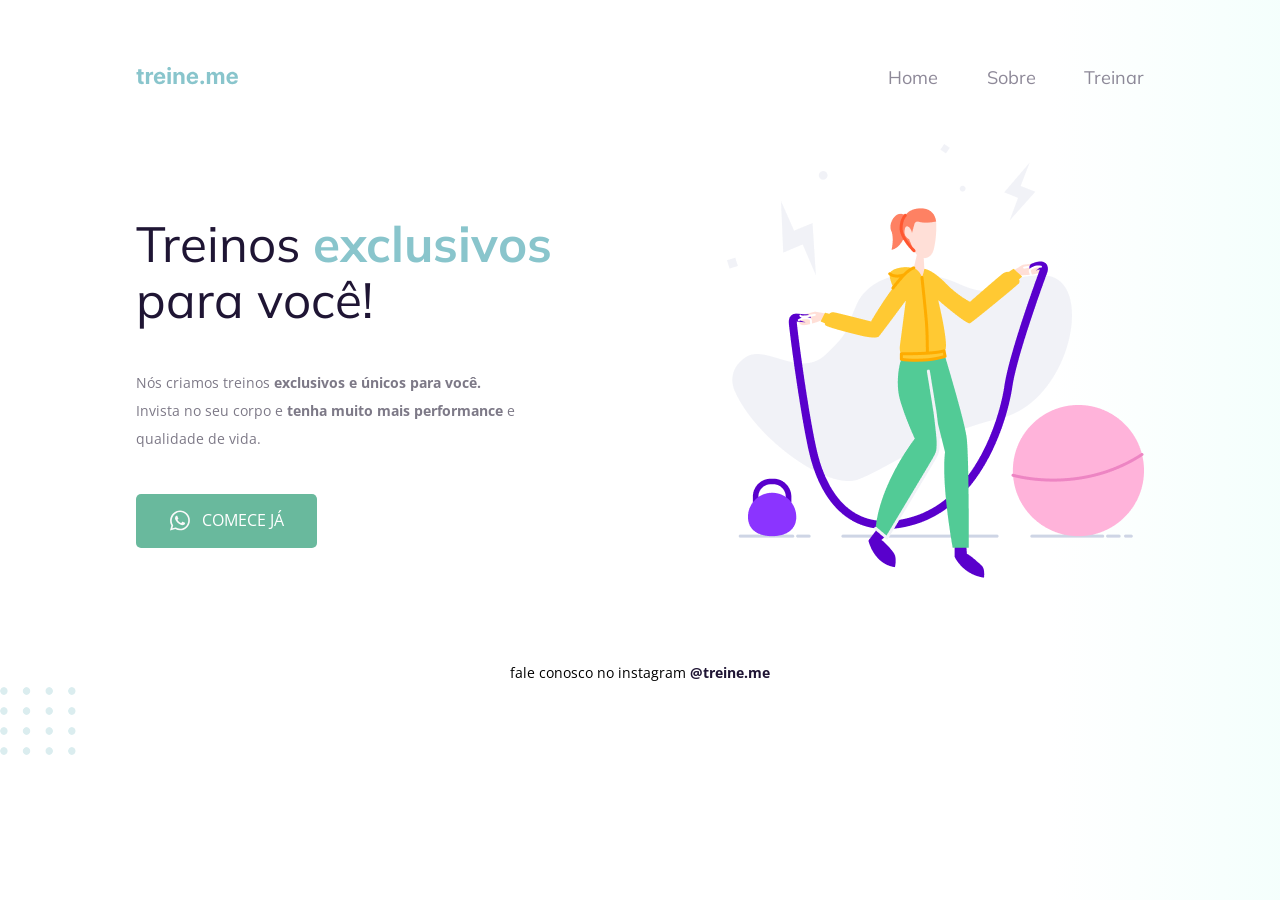
<file: index.html>
<!DOCTYPE html>
<html lang="pt-br">
  <head>
    <link rel="preconnect" href="https://fonts.googleapis.com">
    <link rel="preconnect" href="https://fonts.gstatic.com" crossorigin>

    <meta charset="UTF-8" />
    <meta name="viewport" content="width=device-width, initial-scale=1.0" />
    <title>Treine me</title>
    <link rel="icon" type="image/svg+xml" href="./images/exercicio.png" />

    <link href="https://fonts.googleapis.com/css2?family=Mulish:wght@400;700&family=Open+Sans:wght@400;700&display=swap" rel="stylesheet">

    <link rel="stylesheet" href="style.css">

  </head>
  <body>
    <div class="page">
      <nav>
          <a id="logo" href="#">
            <img src="./images/logo.svg" alt="Treine.me" />
          </a>
          <ul>
            <li><a href="#">Home</a></li>
            <li><a href="#">Sobre</a></li>
            <li><a href="#">Treinar</a></li>
          </ul>
      </nav>
      
      <main>
        <section>
          <h1>Treinos <span>exclusivos</span> para você!</h1>
          <p>
            Nós criamos treinos <strong>exclusivos e únicos para você.</strong></br>
            Invista no seu corpo e <strong>tenha muito mais performance</strong> e qualidade de vida.
          </p>
            <button>
              <img src="./images/whats.svg" alt="Ícone do whatsapp">
              Comece já
            </button>
          </section>
          <img src="./images/img.png" alt="Desenho de uma mulher pulando corta numa academia.">
      </main>

      <footer>
          fale conosco no instagram <a href="https://instagram.com/treineme" target="_blank">@treine.me</a>
      </footer>
    </div>

    <img id="balls" src="./images/balls.svg" alt="Bolinhas decorativas verdes no canto inferior direito da página.">

  </body>
</html>
</file>
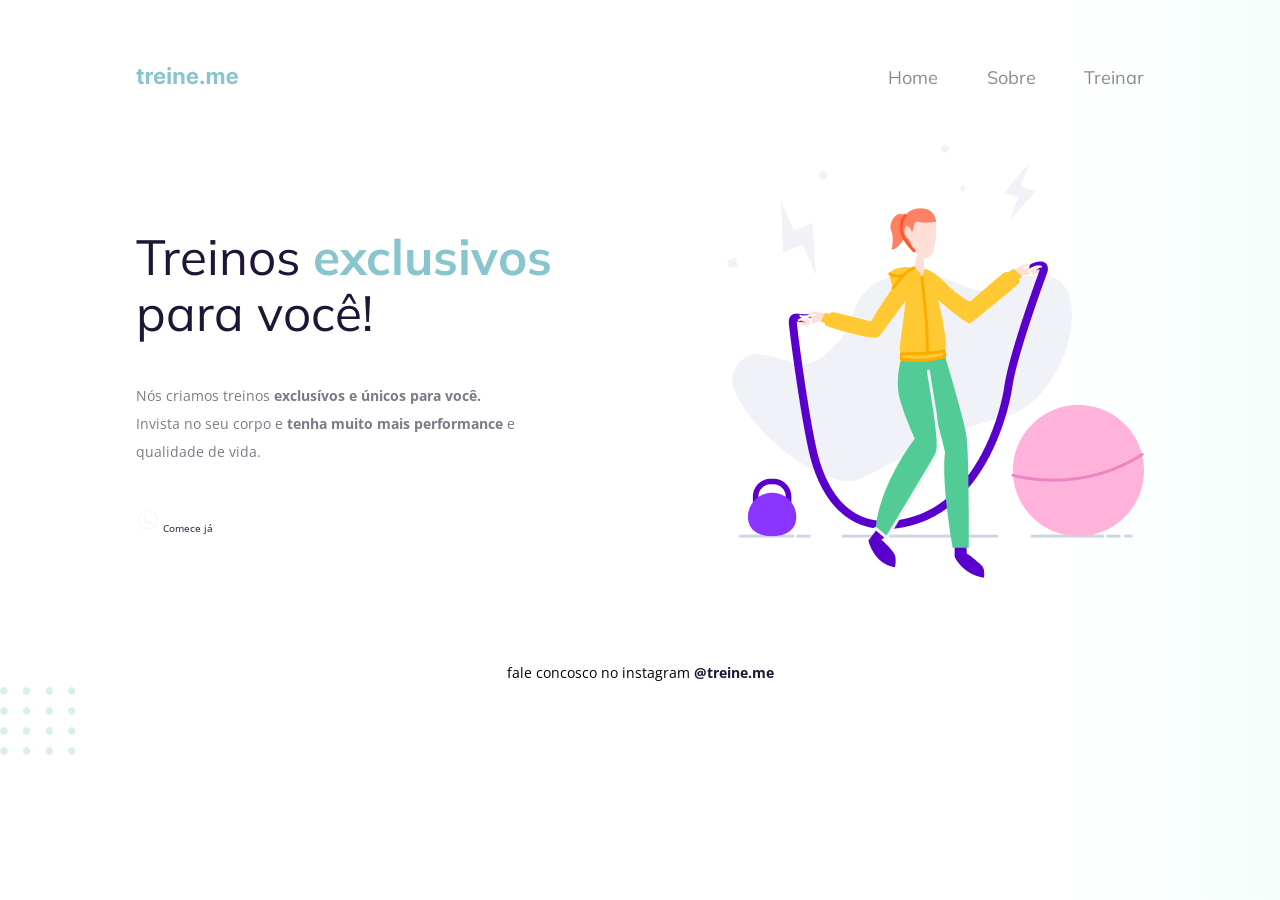
<file: index(accessibility).html>
<!DOCTYPE html>
<html lang="pt-br">
  <head>
    <link rel="preconnect" href="https://fonts.googleapis.com">
    <link rel="preconnect" href="https://fonts.gstatic.com" crossorigin>
    
    <meta charset="UTF-8">
    <meta name="viewport" content="width=device-width, initial-scale=1.0">
    <title>Treine me</title>

    <link href="https://fonts.googleapis.com/css2?family=Mulish:wght@400;700&family=Open+Sans:wght@400;700&display=swap" rel="stylesheet">

    <link rel="stylesheet" href="style.css">
  </head>
  <body>
 
    <div class="page">

      <nav>
        <a id="logo" href="#">
          <img src="images/logo.svg" alt="Treine.me">
        </a>
        <ul>
          <li><a href="#">Home</a></li>
          <li><a href="#">Sobre</a></li>
          <li><a href="#">Treinar</a></li>
        </ul>
      </nav>

      <main>

        <section>
          <h1>Treinos <span>exclusivos</span>
            para você!</h1>

          <p>
            Nós criamos treinos <strong>exclusívos e únicos para você.</strong><br/>
            Invista no seu corpo e <strong>tenha muito mais performance</strong> e qualidade de vida.
          </p>

          <a 
            class="button" 
            href="https://wa.me/5588988888888" 
            target="_blank">
              <img src="images/whats.svg" alt="ícone do whatsapp">
              Comece já
          </a>

        </section>

        <img src="images/img.png" alt="Desenho de uma mulher pulando corda numa academia">
        
      </main>
      <footer>
        fale concosco no instagram 
        <a href="https://instagram.com/treineme" target="_blank">@treine.me</a>
      </footer>
    </div>

    <img id="balls" src="images/balls.svg" alt="Bolinhas decorativas verdes no canto inferior direito da página.">

  </body>
</html>
</file>
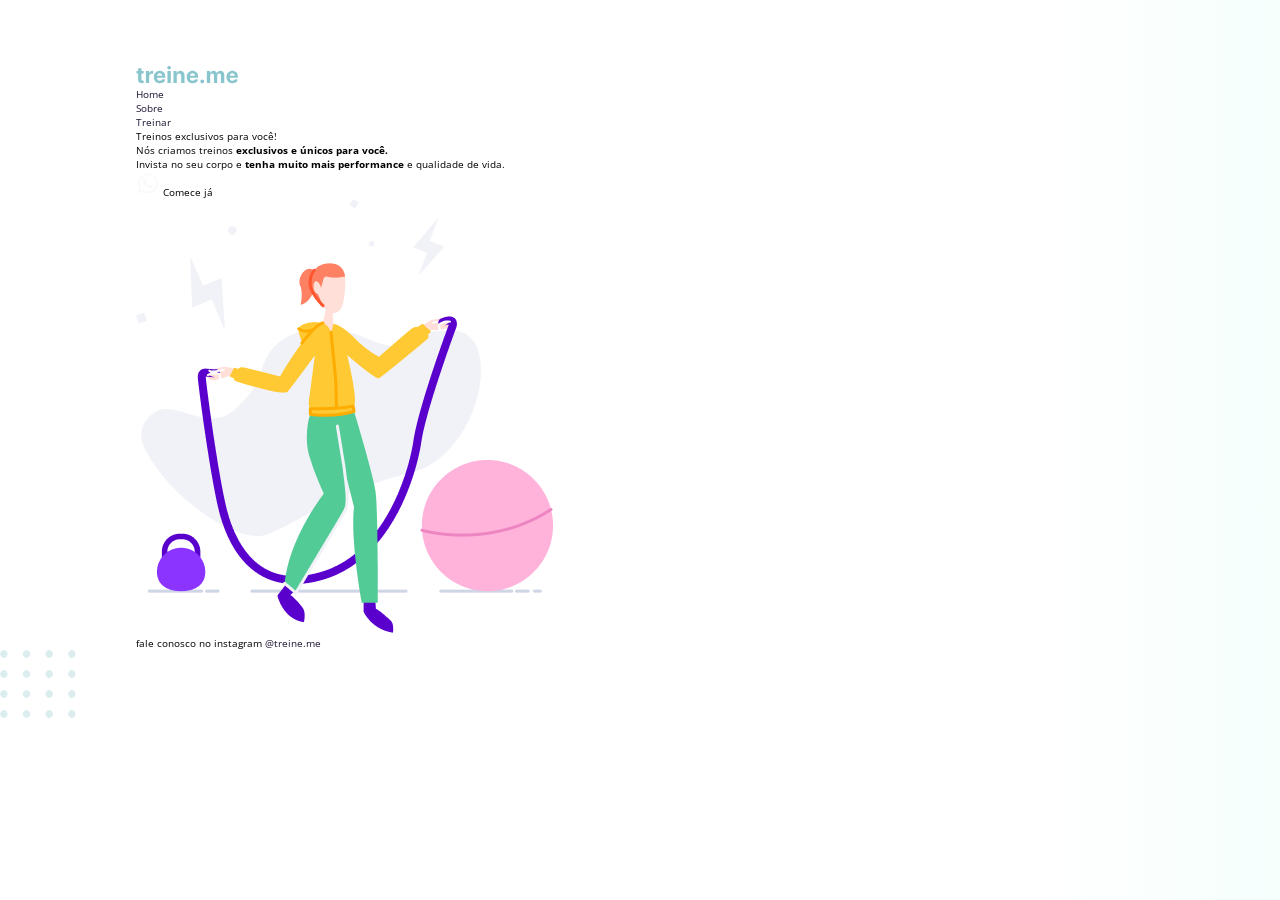
<file: index(no accessibility).html>
<!DOCTYPE html>
<html lang="pt-br">
  <head>
    <link rel="preconnect" href="https://fonts.googleapis.com">
    <link rel="preconnect" href="https://fonts.gstatic.com" crossorigin>

    <meta charset="UTF-8" />
    <meta name="viewport" content="width=device-width, initial-scale=1.0" />
    <title>Treine me</title>

    <link href="https://fonts.googleapis.com/css2?family=Mulish:wght@400;700&family=Open+Sans:wght@400;700&display=swap" rel="stylesheet">

    <link rel="stylesheet" href="style.css">

  </head>
  <body>
    <div class="page">
        <div class="nav">
          <a id="logo" href="#">
            <img src="images/logo.svg" alt="Treine.me" />
          </a>
          <div class="list">
            <div class="item"><a href="#">Home</a></div>
            <div class="item"><a href="#">Sobre</a></div>
            <div class="item"><a href="#">Treinar</a></div>
          </div>
        </div class="nav">
    
      <div class="main">
        <div>
          <div class="title">Treinos <span>exclusivos</span> para você!</div>

          <div class="subtitle">
            Nós criamos treinos <strong>exclusivos e únicos para você.</strong></br>
            Invista no seu corpo e <strong>tenha muito mais performance</strong> e qualidade de vida.
          </div>

          <div class="button">
              <img src="images/whats.svg" alt="Ícone do whatsapp">
              Comece já
          </div>

        </div>

        <img src="images/img.png" alt="Desenho de uma mulher pulando corta numa academia.">
      </div>
      <div class="footer">
          fale conosco no instagram <a href="https://instagram.com/treineme" target="_blank">@treine.me</a>
      </div>
    </div>

    <img id="balls" src="images/balls.svg" alt="Bolinhas decorativas verdes no canto inferior direito da página.">

  </body>
</html>
</file>
<file: style.css>
:root {
  font-size: 63%;
}

body {
  margin: 0;

  font-family: 'Open Sans', sans-serif;

  background: linear-gradient(
    90deg,
    rgb(227, 255, 248, 0) 82.08%,
    rgb(227, 255, 248, 0.38) 100%
  );

  min-height: 100vh;
}

.page {
  max-width: 100rem;
  margin: 0 auto;
  padding-top: 6.5rem;
}

nav {
  display: flex;
  justify-content: space-between;
  align-items: center;

  margin-bottom: 5.5rem;
}

ul {
  font-size: 1.8rem;
  display: flex;
  list-style: none;
  margin: 0;
  padding: 0;
}

a {
  color: #1f1534;
  text-decoration: none;
}

main {
  display: flex;
  align-items: center;
  justify-content: space-between;
}

ul {
  gap: 4.8rem;
}

ul li a {
  opacity: 0.5;
}

ul li a:hover {
  font-weight: bold;
  opacity: 1;
}

h1,
ul {
  font-family: 'Mulish', sans-serif;
}

h1 {
  font-size: 4.9rem;
  line-height: 5.6rem;
  color: #1f1534;

  font-weight: normal;

  width: 49rem;
}

h1 span {
  color: #89c5cc;
  font-weight: bold;
}

section p {
  font-size: 1.4rem;
  line-height: 2.8rem;
  color: #7d7987;

  margin: 4rem 0;
  width: 44rem;
}

button {
  font-family: 'Open Sans', sans-serif;
  font-size: 1.6rem;
  line-height: 2.1rem;
  text-transform: uppercase;

  color: white;
  background: #69b99d;
  padding: 1.4rem 3.2rem 1.5rem;

  display: flex;
  justify-content: center;
  align-items: center;
  text-align: center;
  gap: 1rem;

  border: none;
  border-radius: 0.5rem;

  cursor: pointer;
}

button:hover {
  background: #4ea788;
}

footer {
  font-size: 1.4rem;
  line-height: 2.8rem;

  text-align: center;

  margin-top: 8rem;
}

footer a {
  font-weight: bold;
}

#balls {
  bottom: 0;
  right: 0;
}
</file>
